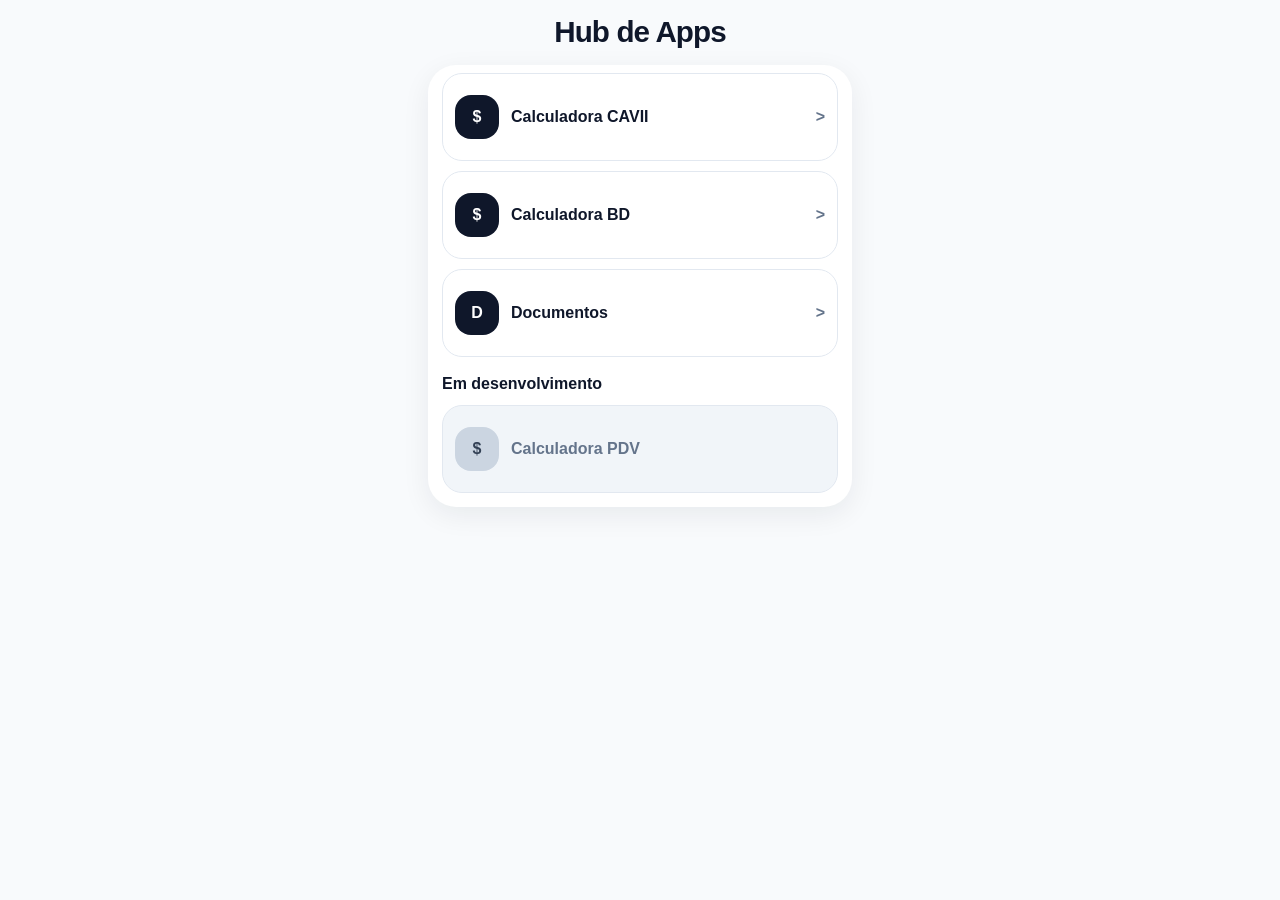
<file: index.html>
<!doctype html>
<html lang="pt-BR">
  <head>
    <meta charset="UTF-8" />
    <meta name="viewport" content="width=device-width, initial-scale=1.0, viewport-fit=cover" />
    <title>Hub de Apps</title>
    <meta name="theme-color" content="#f8fafc" />
    <link rel="stylesheet" href="./style.css" />
  </head>
  <body>
    <main class="app-shell hub-shell">
      <div class="app-frame hub-frame">
        <section class="screen hub-screen">
          <div class="title-block hub-title">
            <h1>Hub de Apps</h1>
          </div>

          <div class="panel hub-panel">
            <div class="hub-content">
              <a class="module-card" href="./calculadora-cavii.html" aria-label="Abrir Calculadora CAVII">
                <span class="module-icon" aria-hidden="true">$</span>
                <span class="module-copy">
                  <strong>Calculadora CAVII</strong>
                </span>
                <span class="module-arrow" aria-hidden="true">&gt;</span>
              </a>

              <a class="module-card" href="./calculadora.html" aria-label="Abrir Calculadora BD">
                <span class="module-icon" aria-hidden="true">$</span>
                <span class="module-copy">
                  <strong>Calculadora BD</strong>
                </span>
                <span class="module-arrow" aria-hidden="true">&gt;</span>
              </a>

              <a class="module-card" href="./documentos.html" aria-label="Abrir Documentos">
                <span class="module-icon" aria-hidden="true">D</span>
                <span class="module-copy">
                  <strong>Documentos</strong>
                </span>
                <span class="module-arrow" aria-hidden="true">&gt;</span>
              </a>
            </div>

            <div class="panel-header panel-header-spaced">
              <h2>Em desenvolvimento</h2>
            </div>

            <div class="hub-content">
              <div class="module-card module-card-disabled" aria-disabled="true">
                <span class="module-icon" aria-hidden="true">$</span>
                <span class="module-copy">
                  <strong>Calculadora PDV</strong>
                </span>
              </div>
            </div>
          </div>
        </section>
      </div>
    </main>
  </body>
</html>
</file>
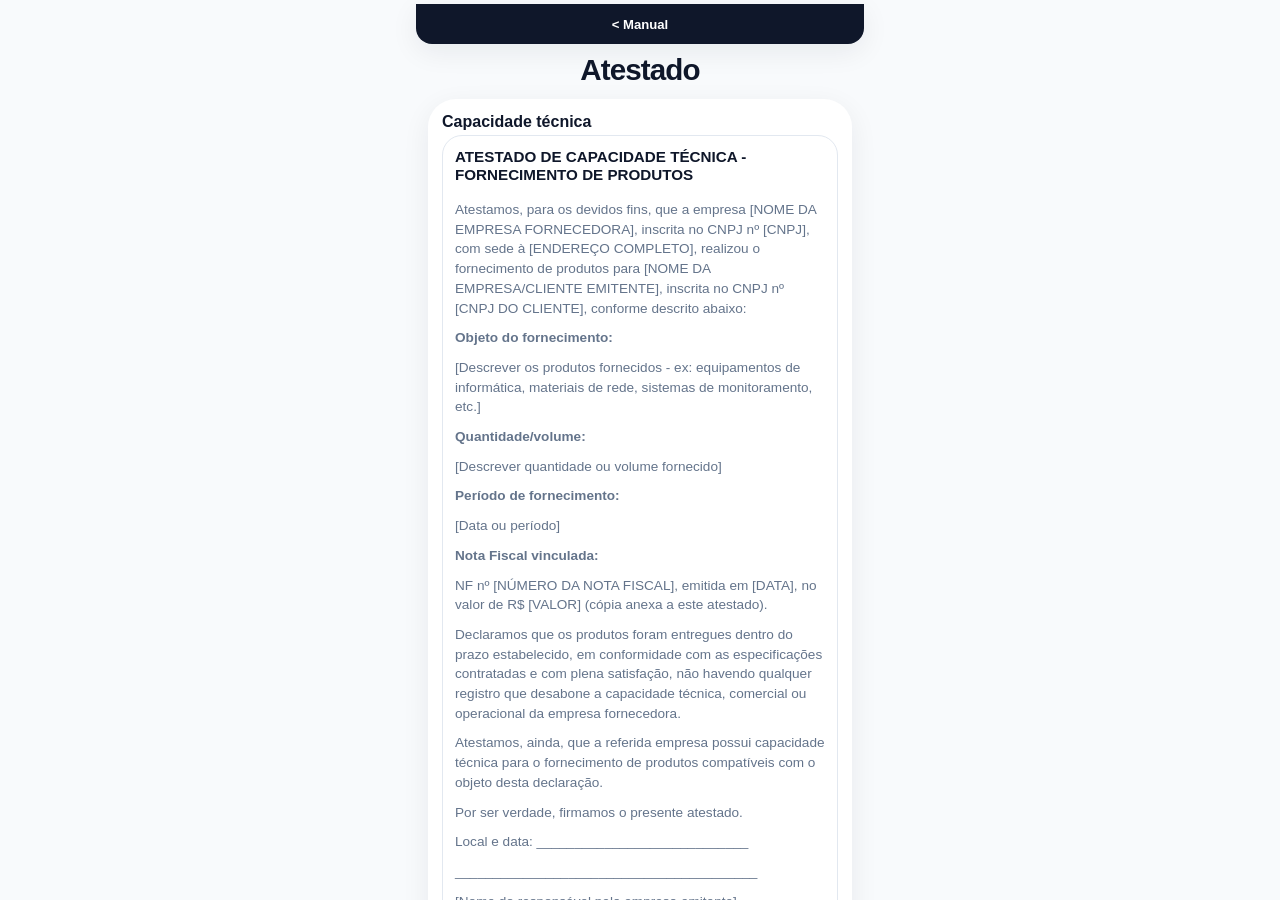
<file: atestado-capacidade-tecnica.html>
<!doctype html>
<html lang="pt-BR">
  <head>
    <meta charset="UTF-8" />
    <meta name="viewport" content="width=device-width, initial-scale=1.0, viewport-fit=cover" />
    <title>Atestado de Capacidade Técnica</title>
    <meta name="theme-color" content="#f8fafc" />
    <link rel="stylesheet" href="./style.css" />
  </head>
  <body>
    <main class="app-shell">
      <div class="app-frame">
        <section class="screen main-screen">
          <div class="title-block">
            <a class="back-to-hub" href="./documentos.html">&lt; Manual</a>
            <h1>Atestado</h1>
          </div>

          <div class="panel main-card">
            <div class="panel-header">
              <h2>Capacidade técnica</h2>
            </div>

            <div class="main-content">
              <div class="manual-card declaration-card">
                <h3>ATESTADO DE CAPACIDADE TÉCNICA - FORNECIMENTO DE PRODUTOS</h3>

                <p>Atestamos, para os devidos fins, que a empresa [NOME DA EMPRESA FORNECEDORA], inscrita no CNPJ nº [CNPJ], com sede à [ENDEREÇO COMPLETO], realizou o fornecimento de produtos para [NOME DA EMPRESA/CLIENTE EMITENTE], inscrita no CNPJ nº [CNPJ DO CLIENTE], conforme descrito abaixo:</p>

                <p><strong>Objeto do fornecimento:</strong></p>
                <p>[Descrever os produtos fornecidos - ex: equipamentos de informática, materiais de rede, sistemas de monitoramento, etc.]</p>

                <p><strong>Quantidade/volume:</strong></p>
                <p>[Descrever quantidade ou volume fornecido]</p>

                <p><strong>Período de fornecimento:</strong></p>
                <p>[Data ou período]</p>

                <p><strong>Nota Fiscal vinculada:</strong></p>
                <p>NF nº [NÚMERO DA NOTA FISCAL], emitida em [DATA], no valor de R$ [VALOR] (cópia anexa a este atestado).</p>

                <p>Declaramos que os produtos foram entregues dentro do prazo estabelecido, em conformidade com as especificações contratadas e com plena satisfação, não havendo qualquer registro que desabone a capacidade técnica, comercial ou operacional da empresa fornecedora.</p>

                <p>Atestamos, ainda, que a referida empresa possui capacidade técnica para o fornecimento de produtos compatíveis com o objeto desta declaração.</p>

                <p>Por ser verdade, firmamos o presente atestado.</p>

                <p>Local e data: ____________________________</p>
                <p>________________________________________</p>
                <p>[Nome do responsável pela empresa emitente]</p>
                <p>Cargo: ____________________________</p>
                <p>CPF: ____________________________</p>
                <p>Empresa: ____________________________</p>
                <p>Contato (telefone/e-mail): ____________________________</p>
              </div>
            </div>
          </div>
        </section>
      </div>
    </main>
  </body>
</html>
</file>
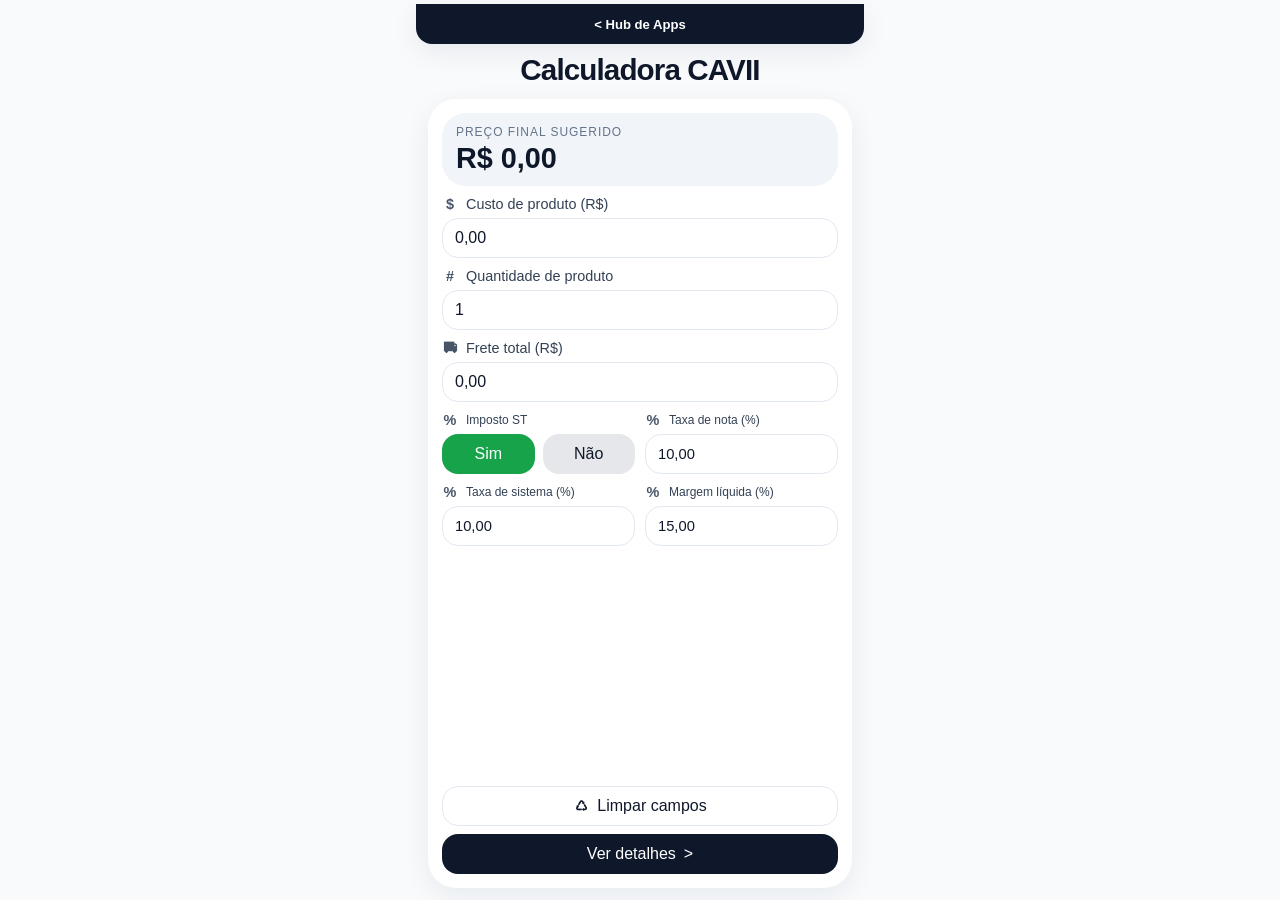
<file: calculadora-cavii.html>
<!doctype html>
<html lang="pt-BR">
  <head>
    <meta charset="UTF-8" />
    <meta name="viewport" content="width=device-width, initial-scale=1.0, viewport-fit=cover" />
    <title>Calculadora CAVII</title>
    <meta name="theme-color" content="#f8fafc" />
    <link rel="stylesheet" href="./style.css" />
  </head>
  <body>
    <div id="root" data-app-title="Calculadora CAVII" data-system-default="10,00"></div>
    <script src="./script.js"></script>
  </body>
</html>
</file>
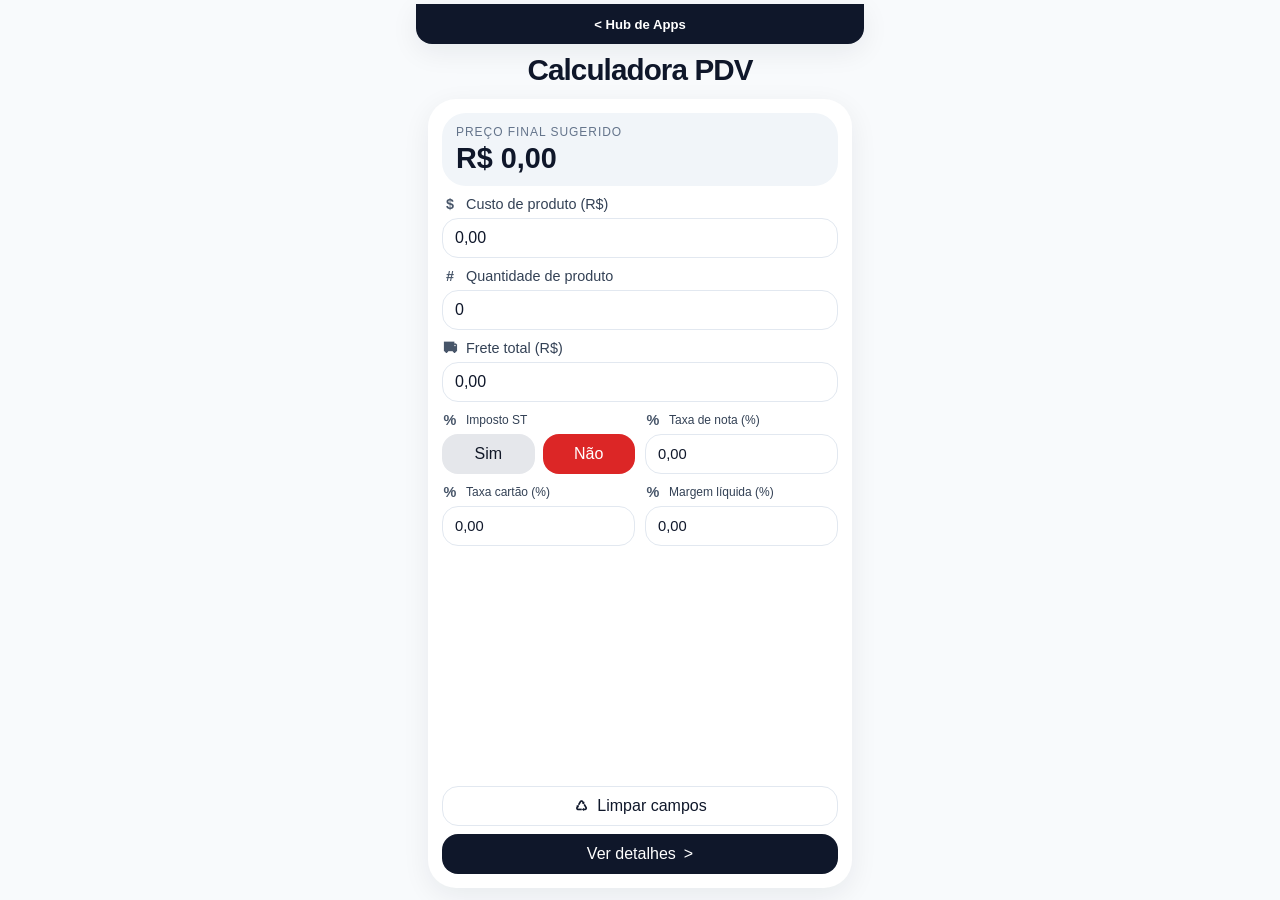
<file: calculadora-pdv.html>
<!doctype html>
<html lang="pt-BR">
  <head>
    <meta charset="UTF-8" />
    <meta name="viewport" content="width=device-width, initial-scale=1.0, viewport-fit=cover" />
    <title>Calculadora PDV</title>
    <meta name="theme-color" content="#f8fafc" />
    <link rel="stylesheet" href="./style.css" />
  </head>
  <body>
    <div
      id="root"
      data-app-title="Calculadora PDV"
      data-start-zero="true"
      data-system-label="Taxa cartão (%)"
      data-system-detail-label="Cartão por unidade"
      data-system-formula-label="taxa de cartão"
    ></div>
    <script src="./script.js"></script>
  </body>
</html>
</file>
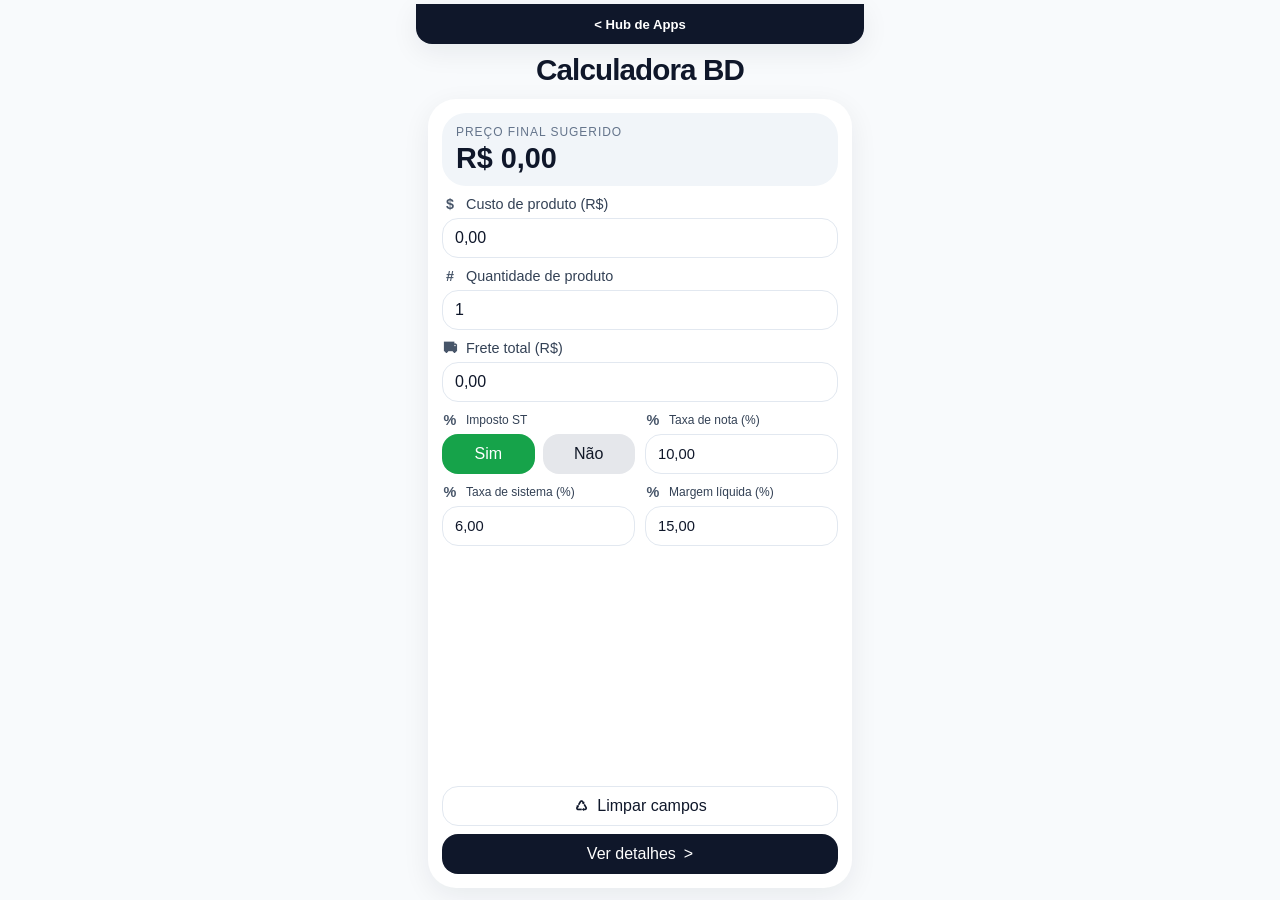
<file: calculadora.html>
<!doctype html>
<html lang="pt-BR">
  <head>
    <meta charset="UTF-8" />
    <meta name="viewport" content="width=device-width, initial-scale=1.0, viewport-fit=cover" />
    <title>Calculadora BD</title>
    <meta name="theme-color" content="#f8fafc" />
    <link rel="stylesheet" href="./style.css" />
  </head>
  <body>
    <div id="root" data-app-title="Calculadora BD"></div>
    <script src="./script.js"></script>
  </body>
</html>
</file>
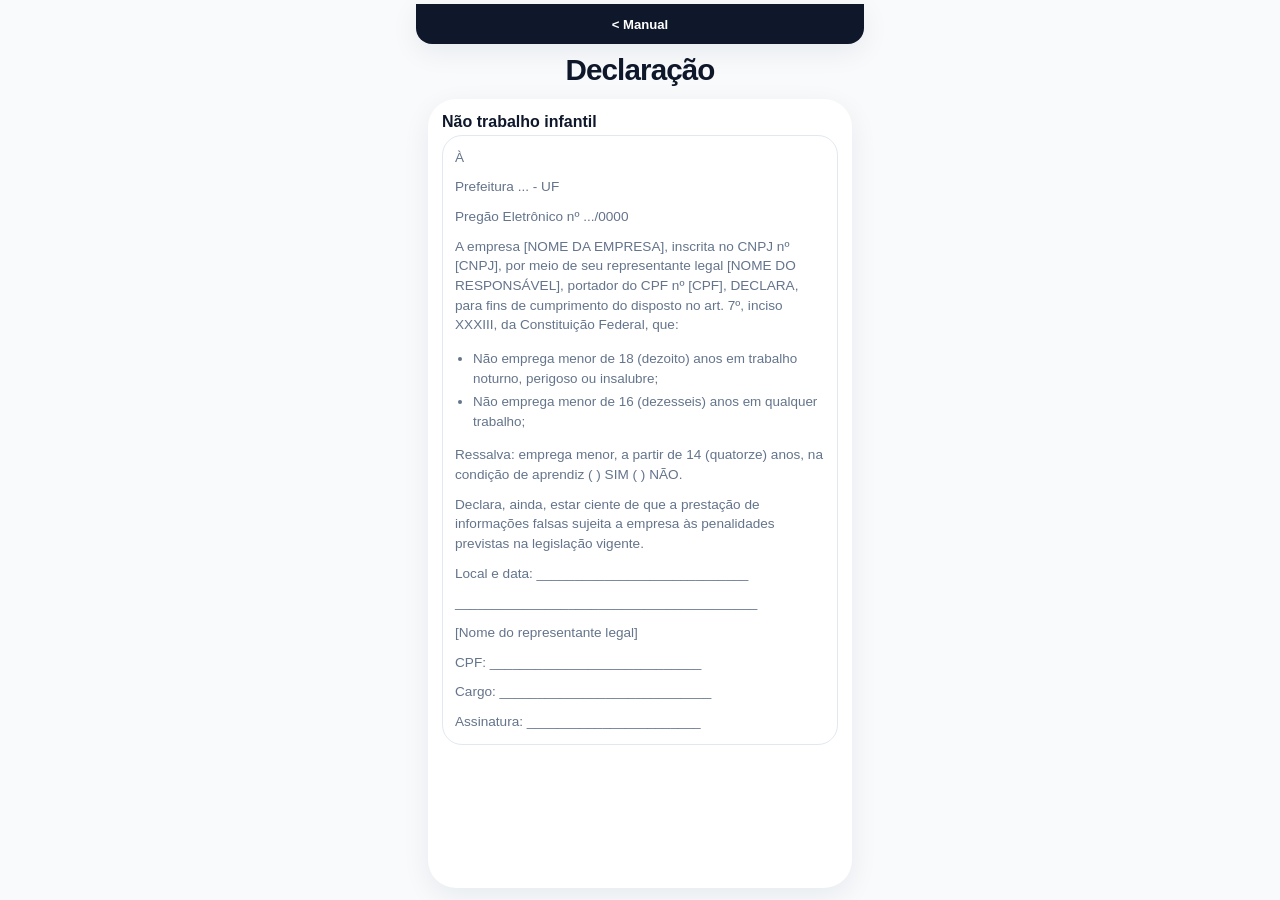
<file: declaracao-nao-trabalho-infantil.html>
<!doctype html>
<html lang="pt-BR">
  <head>
    <meta charset="UTF-8" />
    <meta name="viewport" content="width=device-width, initial-scale=1.0, viewport-fit=cover" />
    <title>Declaração de Não Trabalho Infantil</title>
    <meta name="theme-color" content="#f8fafc" />
    <link rel="stylesheet" href="./style.css" />
  </head>
  <body>
    <main class="app-shell">
      <div class="app-frame">
        <section class="screen main-screen">
          <div class="title-block">
            <a class="back-to-hub" href="./documentos.html">&lt; Manual</a>
            <h1>Declaração</h1>
          </div>

          <div class="panel main-card">
            <div class="panel-header">
              <h2>Não trabalho infantil</h2>
            </div>

            <div class="main-content">
              <div class="manual-card declaration-card">
                <p>À</p>
                <p>Prefeitura ... - UF</p>
                <p>Pregão Eletrônico nº .../0000</p>

                <p>A empresa [NOME DA EMPRESA], inscrita no CNPJ nº [CNPJ], por meio de seu representante legal [NOME DO RESPONSÁVEL], portador do CPF nº [CPF], DECLARA, para fins de cumprimento do disposto no art. 7º, inciso XXXIII, da Constituição Federal, que:</p>

                <ul class="manual-list">
                  <li>Não emprega menor de 18 (dezoito) anos em trabalho noturno, perigoso ou insalubre;</li>
                  <li>Não emprega menor de 16 (dezesseis) anos em qualquer trabalho;</li>
                </ul>

                <p>Ressalva: emprega menor, a partir de 14 (quatorze) anos, na condição de aprendiz ( ) SIM ( ) NÃO.</p>
                <p>Declara, ainda, estar ciente de que a prestação de informações falsas sujeita a empresa às penalidades previstas na legislação vigente.</p>

                <p>Local e data: ____________________________</p>
                <p>________________________________________</p>
                <p>[Nome do representante legal]</p>
                <p>CPF: ____________________________</p>
                <p>Cargo: ____________________________</p>
                <p>Assinatura: _______________________</p>
              </div>
            </div>
          </div>
        </section>
      </div>
    </main>
  </body>
</html>
</file>
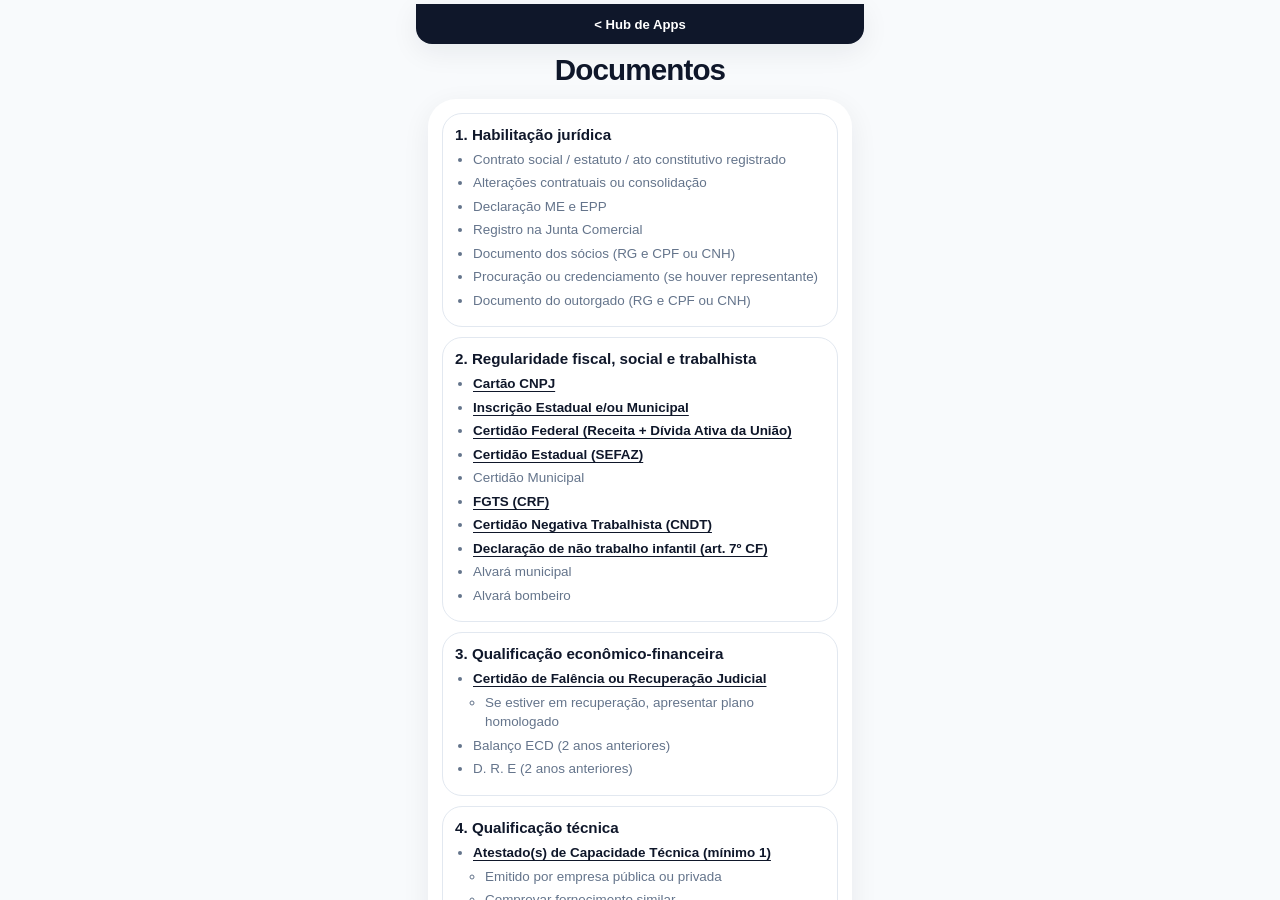
<file: documentos.html>
<!doctype html>
<html lang="pt-BR">
  <head>
    <meta charset="UTF-8" />
    <meta name="viewport" content="width=device-width, initial-scale=1.0, viewport-fit=cover" />
    <title>Documentos</title>
    <meta name="theme-color" content="#f8fafc" />
    <link rel="stylesheet" href="./style.css" />
  </head>
  <body>
    <main class="app-shell">
      <div class="app-frame">
        <section class="screen main-screen">
          <div class="title-block">
            <a class="back-to-hub" href="./index.html">&lt; Hub de Apps</a>
            <h1>Documentos</h1>
          </div>

          <div class="panel main-card">
            <div class="main-content manual-content">
              <div class="manual-card">
                <h3>1. Habilitação jurídica</h3>
                <ul class="manual-list">
                  <li>Contrato social / estatuto / ato constitutivo registrado</li>
                  <li>Alterações contratuais ou consolidação</li>
                  <li>Declaração ME e EPP</li>
                  <li>Registro na Junta Comercial</li>
                  <li>Documento dos sócios (RG e CPF ou CNH)</li>
                  <li>Procuração ou credenciamento (se houver representante)</li>
                  <li>Documento do outorgado (RG e CPF ou CNH)</li>
                </ul>
              </div>

              <div class="manual-card">
                <h3>2. Regularidade fiscal, social e trabalhista</h3>
                <ul class="manual-list">
                  <li><a class="manual-link" href="https://solucoes.receita.fazenda.gov.br/servicos/cnpjreva/Cnpjreva_Solicitacao.asp?cnpj=48892588000161" target="_blank" rel="noopener noreferrer">Cartão CNPJ</a></li>
                  <li><a class="manual-link" href="http://www.sintegra.gov.br/" target="_blank" rel="noopener noreferrer">Inscrição Estadual e/ou Municipal</a></li>
                  <li><a class="manual-link" href="https://servicos.receitafederal.gov.br/servico/certidoes/#/home/cnpj" target="_blank" rel="noopener noreferrer">Certidão Federal (Receita + Dívida Ativa da União)</a></li>
                  <li><a class="manual-link" href="https://www.sefaz.mt.gov.br/cnd/certidao/servlet/ServletRotdAberto?origem=60" target="_blank" rel="noopener noreferrer">Certidão Estadual (SEFAZ)</a></li>
                  <li>Certidão Municipal</li>
                  <li><a class="manual-link" href="https://consulta-crf.caixa.gov.br/consultacrf/pages/consultaEmpregador.jsf" target="_blank" rel="noopener noreferrer">FGTS (CRF)</a></li>
                  <li><a class="manual-link" href="https://cndt-certidao.tst.jus.br/gerarCertidao.faces" target="_blank" rel="noopener noreferrer">Certidão Negativa Trabalhista (CNDT)</a></li>
                  <li><a class="manual-link" href="./declaracao-nao-trabalho-infantil.html">Declaração de não trabalho infantil (art. 7º CF)</a></li>
                  <li>Alvará municipal</li>
                  <li>Alvará bombeiro</li>
                </ul>
              </div>

              <div class="manual-card">
                <h3>3. Qualificação econômico-financeira</h3>
                <ul class="manual-list">
                  <li><a class="manual-link" href="https://sec.tjmt.jus.br/primeiro-grau/criar-pedido-certidao/certidao-busca-avancada-pessoa-juridica" target="_blank" rel="noopener noreferrer">Certidão de Falência ou Recuperação Judicial</a></li>
                  <li class="manual-subitem">Se estiver em recuperação, apresentar plano homologado</li>
                  <li>Balanço ECD (2 anos anteriores)</li>
                  <li>D. R. E (2 anos anteriores)</li>
                </ul>
              </div>

              <div class="manual-card">
                <h3>4. Qualificação técnica</h3>
                <ul class="manual-list">
                  <li><a class="manual-link" href="./atestado-capacidade-tecnica.html">Atestado(s) de Capacidade Técnica (mínimo 1)</a></li>
                  <li class="manual-subitem">Emitido por empresa pública ou privada</li>
                  <li class="manual-subitem">Comprovar fornecimento similar</li>
                  <li>Pode ser exigido:</li>
                  <li class="manual-subitem">Contrato ou nota fiscal para comprovação</li>
                  <li>Se for empresa privada:</li>
                  <li class="manual-subitem">Firma reconhecida OU assinatura digital</li>
                </ul>
              </div>
            </div>
          </div>
        </section>
      </div>
    </main>
  </body>
</html>
</file>
<file: style.css>
:root{
  --bg:#f8fafc;
  --panel:#ffffff;
  --panel-soft:#f1f5f9;
  --text:#0f172a;
  --muted:#64748b;
  --line:#e2e8f0;
  --dark:#0f172a;
  --green:#16a34a;
  --red:#dc2626;
  --radius-xl:28px;
  --shadow:0 8px 28px rgba(15,23,42,.07);
}

*{box-sizing:border-box}
html,body,#root{height:100%;margin:0}
body{
  font-family:Arial, Helvetica, sans-serif;
  background:var(--bg);
  color:var(--text);
}

button,input{
  font:inherit;
}

.app-shell{
  min-height:100svh;
  background:var(--bg);
  overflow-x:hidden;
}

.app-frame{
  max-width:448px;
  margin:0 auto;
  height:100svh;
  position:relative;
}

.screen{
  --screen-pad:12px;
  padding:var(--screen-pad);
  min-height:100svh;
  transition:transform .28s ease, opacity .28s ease, visibility .28s ease;
}

.screen-active{
  opacity:1;
  visibility:visible;
  pointer-events:auto;
  transform:translateX(0);
}

.screen-hidden{
  opacity:0;
  visibility:hidden;
  pointer-events:none;
  position:absolute;
  inset:0;
}

.screen-left{
  transform:translateX(-80px);
}

.screen-right{
  transform:translateX(100%);
}

.main-screen{
  display:flex;
  flex-direction:column;
  gap:10px;
}

.hub-shell{
  display:flex;
  align-items:stretch;
}

.hub-frame{
  width:100%;
}

.hub-screen{
  display:flex;
  flex-direction:column;
  gap:14px;
}

.hub-title{
  padding-top:18px;
  text-align:left;
}

.hub-kicker{
  margin:0 0 8px;
  color:var(--muted);
  font-size:.75rem;
  font-weight:700;
  letter-spacing:.08em;
  text-transform:uppercase;
}

.hub-title h1{
  font-size:clamp(2rem, 8vw, 3rem);
}

.hub-subtitle{
  margin:8px 0 0;
  color:var(--muted);
  font-size:.95rem;
}

.hub-panel{
  overflow:hidden;
}

.hub-content{
  display:flex;
  flex-direction:column;
  gap:10px;
  padding:8px 14px 14px;
}

.module-card{
  min-height:88px;
  display:grid;
  grid-template-columns:44px minmax(0, 1fr) 20px;
  align-items:center;
  gap:12px;
  padding:12px;
  border:1px solid var(--line);
  border-radius:20px;
  background:#fff;
  color:var(--text);
  text-decoration:none;
  transition:transform .08s ease, border-color .15s ease, box-shadow .15s ease;
}

.module-card:hover{
  border-color:#cbd5e1;
  box-shadow:0 8px 22px rgba(15,23,42,.06);
}

.module-card:active{
  transform:scale(.99);
}

.module-card-disabled{
  grid-template-columns:44px minmax(0, 1fr);
  color:var(--muted);
  background:var(--panel-soft);
}

.module-icon{
  width:44px;
  height:44px;
  border-radius:16px;
  display:inline-flex;
  align-items:center;
  justify-content:center;
  background:var(--dark);
  color:#fff;
  font-weight:800;
}

.module-card-disabled .module-icon{
  background:#cbd5e1;
  color:#334155;
}

.module-copy{
  min-width:0;
  display:flex;
  flex-direction:column;
  gap:4px;
}

.module-copy strong{
  font-size:1rem;
}

.module-copy span{
  color:var(--muted);
  font-size:.82rem;
  line-height:1.35;
}

.module-arrow{
  color:var(--muted);
  font-weight:800;
  text-align:right;
}

.title-block{
  padding-top:4px;
  padding-bottom:2px;
  text-align:center;
}

.back-to-hub{
  width:calc(100% + (var(--screen-pad) * 2));
  height:40px;
  display:flex;
  align-items:center;
  justify-content:center;
  margin:calc(var(--screen-pad) * -1) calc(var(--screen-pad) * -1) 10px;
  padding:0 12px;
  border:none;
  border-radius:0 0 16px 16px;
  background:var(--dark);
  color:#fff;
  font-size:.82rem;
  font-weight:700;
  text-decoration:none;
  box-shadow:var(--shadow);
}

.back-to-hub:active{
  transform:scale(.99);
}

.title-block h1{
  margin:0;
  font-size:clamp(1.4rem, 4vw, 1.85rem);
  line-height:1.1;
  letter-spacing:-0.03em;
  font-weight:800;
}

.panel{
  background:var(--panel);
  border-radius:var(--radius-xl);
  box-shadow:var(--shadow);
}

.main-card{
  flex:1;
  display:flex;
  flex-direction:column;
}

.panel-header{
  padding:14px 14px 4px 14px;
}

.panel-header h2{
  margin:0;
  font-size:1rem;
  font-weight:700;
}

.panel-header-spaced{
  padding-top:4px;
}

.main-content{
  padding:0 14px 14px 14px;
  display:flex;
  flex-direction:column;
  gap:10px;
  flex:1;
}

.calculator-content{
  padding-top:14px;
}

.manual-content{
  padding-top:14px;
}

.result-card{
  background:var(--panel-soft);
  border-radius:24px;
  padding:12px 14px;
}

.result-label{
  font-size:.75rem;
  color:var(--muted);
  text-transform:uppercase;
  letter-spacing:.08em;
}

.result-value{
  margin-top:4px;
  font-size:clamp(1.45rem, 4.6vw, 1.8rem);
  line-height:1.1;
  font-weight:800;
  word-break:break-word;
}

.field{
  display:flex;
  flex-direction:column;
  gap:6px;
}

.field-label{
  display:flex;
  align-items:center;
  gap:8px;
  font-size:.9rem;
  color:#334155;
}

.field-label.compact{
  font-size:.75rem;
}

.field-icon{
  display:flex;
  align-items:center;
  justify-content:center;
  color:#475569;
}

.icon-glyph{
  display:inline-flex;
  align-items:center;
  justify-content:center;
  min-width:16px;
  font-size:.9rem;
  font-weight:700;
}

.input{
  width:100%;
  height:40px;
  border:1px solid var(--line);
  border-radius:16px;
  padding:0 12px;
  background:#fff;
  color:var(--text);
  outline:none;
  transition:border-color .15s ease, box-shadow .15s ease;
}

.input.compact{
  height:40px;
  border-radius:16px;
  font-size:.92rem;
}

.input:focus{
  border-color:#94a3b8;
  box-shadow:0 0 0 3px rgba(148,163,184,.14);
}

.tax-grid{
  display:grid;
  grid-template-columns:repeat(2, minmax(0, 1fr));
  gap:10px;
}

.toggle-wrap{
  display:flex;
  gap:8px;
}

.btn{
  width:100%;
  height:40px;
  border:none;
  border-radius:16px;
  display:inline-flex;
  align-items:center;
  justify-content:center;
  gap:8px;
  cursor:pointer;
  transition:transform .08s ease, opacity .15s ease, background .15s ease, color .15s ease;
}

.btn:active{
  transform:scale(.99);
}

.btn.primary{
  background:var(--dark);
  color:#fff;
}

.btn.outline{
  background:#fff;
  color:var(--text);
  border:1px solid var(--line);
}

.toggle-active-yes{
  background:var(--green) !important;
  color:#fff !important;
}

.toggle-active-no{
  background:var(--red) !important;
  color:#fff !important;
}

.toggle-inactive{
  background:#e5e7eb !important;
  color:#111827 !important;
}

.footer-actions{
  display:flex;
  flex-direction:column;
  gap:8px;
  margin-top:auto;
  padding-top:2px;
}

.arrow-right{
  font-size:1rem;
  line-height:1;
}

.details-screen{
  background:var(--bg);
  overflow-y:auto;
}

.details-topbar{
  position:sticky;
  top:0;
  z-index:10;
  background:var(--bg);
  display:flex;
  align-items:center;
  gap:12px;
  padding-top:6px;
  padding-bottom:8px;
}

.details-topbar h2{
  margin:0;
  font-size:1.1rem;
  font-weight:800;
  line-height:1.1;
  letter-spacing:-0.03em;
}

.details-topbar p{
  margin:2px 0 0;
  font-size:.8rem;
  color:var(--muted);
}

.icon-only{
  width:44px !important;
  min-width:44px;
  padding:0;
}

.details-card{
  padding:12px;
  margin-bottom:8px;
}

.details-grid{
  display:grid;
  grid-template-columns:repeat(2, minmax(0, 1fr));
  gap:8px;
}

.detail-item{
  border:1px solid var(--line);
  border-radius:16px;
  padding:10px;
  background:#fff;
}

.detail-label{
  color:var(--muted);
  font-size:.7rem;
}

.detail-value{
  margin-top:4px;
  font-weight:700;
  font-size:.9rem;
}

.formula-card{
  margin-top:8px;
  border:1px solid var(--line);
  border-radius:16px;
  padding:10px;
  color:var(--muted);
  line-height:1.35;
  font-size:.74rem;
  background:#fff;
}

.manual-card{
  border:1px solid var(--line);
  border-radius:20px;
  padding:12px;
  background:#fff;
}

.manual-card h3{
  margin:0 0 6px;
  font-size:.95rem;
  line-height:1.2;
}

.manual-card p{
  margin:0;
  color:var(--muted);
  font-size:.85rem;
  line-height:1.45;
}

.manual-list{
  margin:0;
  padding-left:18px;
  color:var(--muted);
  font-size:.84rem;
  line-height:1.45;
}

.manual-list li{
  margin:4px 0;
}

.manual-subitem{
  margin-left:12px !important;
  list-style-type:circle;
}

.manual-link{
  color:var(--text);
  font-weight:700;
  text-decoration:underline;
  text-underline-offset:3px;
}

.declaration-card{
  display:flex;
  flex-direction:column;
  gap:10px;
}

@media (min-width:420px){
  .details-grid{
    grid-template-columns:repeat(3, minmax(0, 1fr));
  }
}

@media (max-height:760px){
  .screen{--screen-pad:10px}
  .main-screen{gap:8px}
  .title-block h1{font-size:1.35rem}
  .panel-header{padding:12px 12px 4px}
  .main-content{padding:0 12px 12px;gap:8px}
  .calculator-content{padding-top:12px}
  .manual-content{padding-top:12px}
  .result-card{padding:10px 12px}
  .result-value{font-size:1.35rem}
  .field-label{font-size:.82rem}
  .field-label.compact{font-size:.72rem}
  .input,.btn,.input.compact{height:36px}
  .tax-grid{gap:8px}
  .details-topbar h2{font-size:1rem}
  .details-card{padding:10px}
  .details-grid{gap:6px}
  .detail-item{padding:8px}
  .detail-label{font-size:.66rem}
  .detail-value{font-size:.82rem}
  .formula-card{font-size:.68rem;padding:8px}
}

@media (max-width:360px){
  .screen{--screen-pad:8px}
  .main-content{padding:0 10px 10px}
  .calculator-content{padding-top:10px}
  .manual-content{padding-top:10px}
  .tax-grid,
  .details-grid{gap:6px}
  .detail-value{font-size:.8rem}
}
</file>
